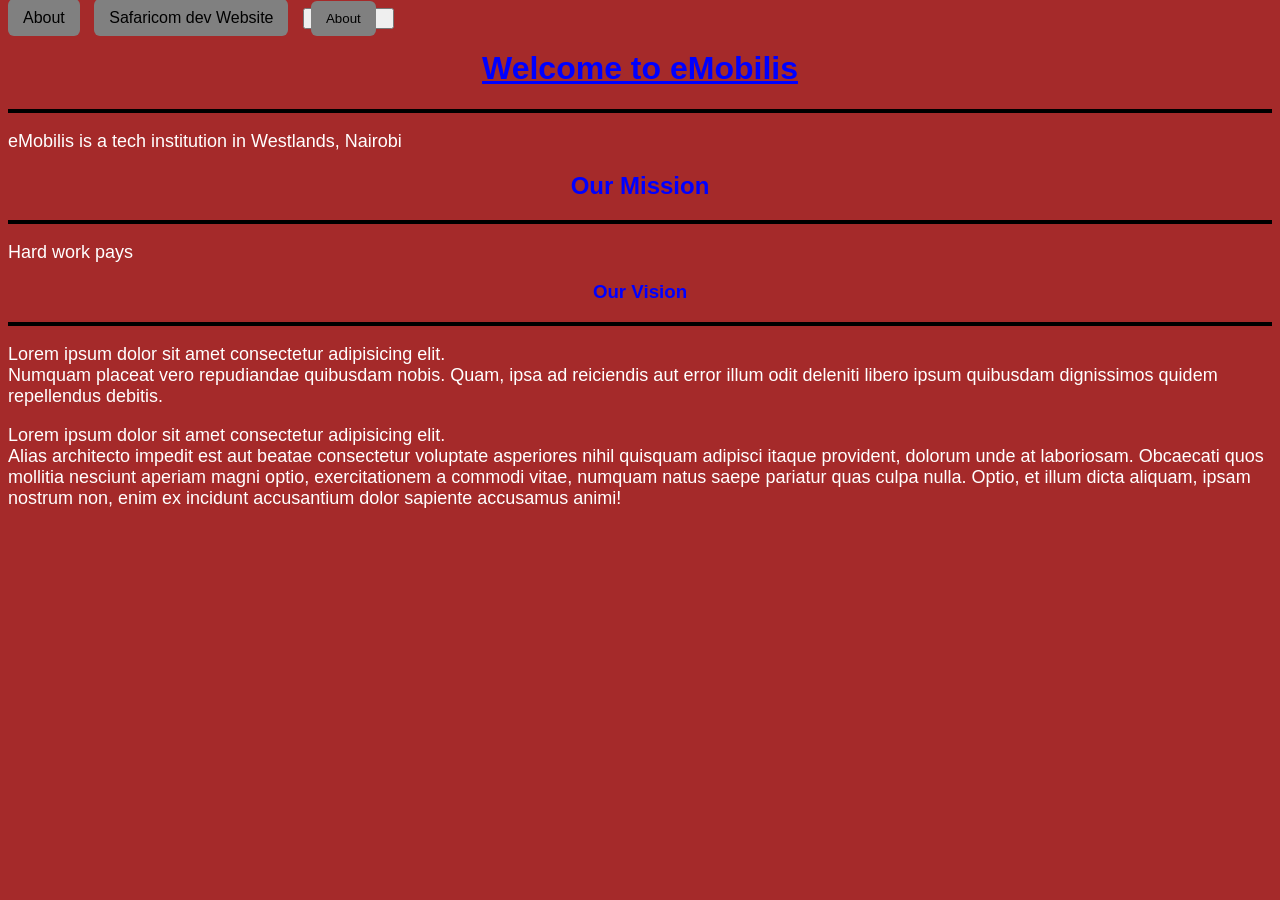
<file: index.html>
<!DOCTYPE html>
<html lang="en">
<head>
    <meta charset="UTF-8">
    <meta name="viewport" content="width=device-width, initial-scale=1.0">
    <title>Home</title>
    <link rel="stylesheet" href="assets/styles/main.css">
</head>
<body>
    <a href="about.html">About</a>
    <a href="https://developer.safaricom.co.ke/" target="_blank">Safaricom dev Website</a>
        <button><a href="about.html">About</a></button>

        
        

    <h1>Welcome to eMobilis</h1>
    <hr>
    <p>eMobilis is a tech institution in Westlands, Nairobi</p>
    <h2>Our Mission</h2>
    <hr>
    <p>Hard work pays</p>
    <h3>Our Vision</h3>
    <hr>
    <p>Lorem ipsum dolor sit amet consectetur adipisicing elit. <br>Numquam placeat vero repudiandae quibusdam nobis. Quam, ipsa ad reiciendis aut error illum odit deleniti libero ipsum quibusdam dignissimos quidem repellendus debitis.</p>
    <p>Lorem ipsum dolor sit amet consectetur adipisicing elit. <br>Alias architecto impedit est aut beatae consectetur voluptate asperiores nihil quisquam adipisci itaque provident, dolorum unde at laboriosam. Obcaecati quos mollitia nesciunt aperiam magni optio, exercitationem a commodi vitae, numquam natus saepe pariatur quas culpa nulla. Optio, et illum dicta aliquam, ipsam nostrum non, enim ex incidunt accusantium dolor sapiente accusamus animi!</p>
</body>
</html>
</file>
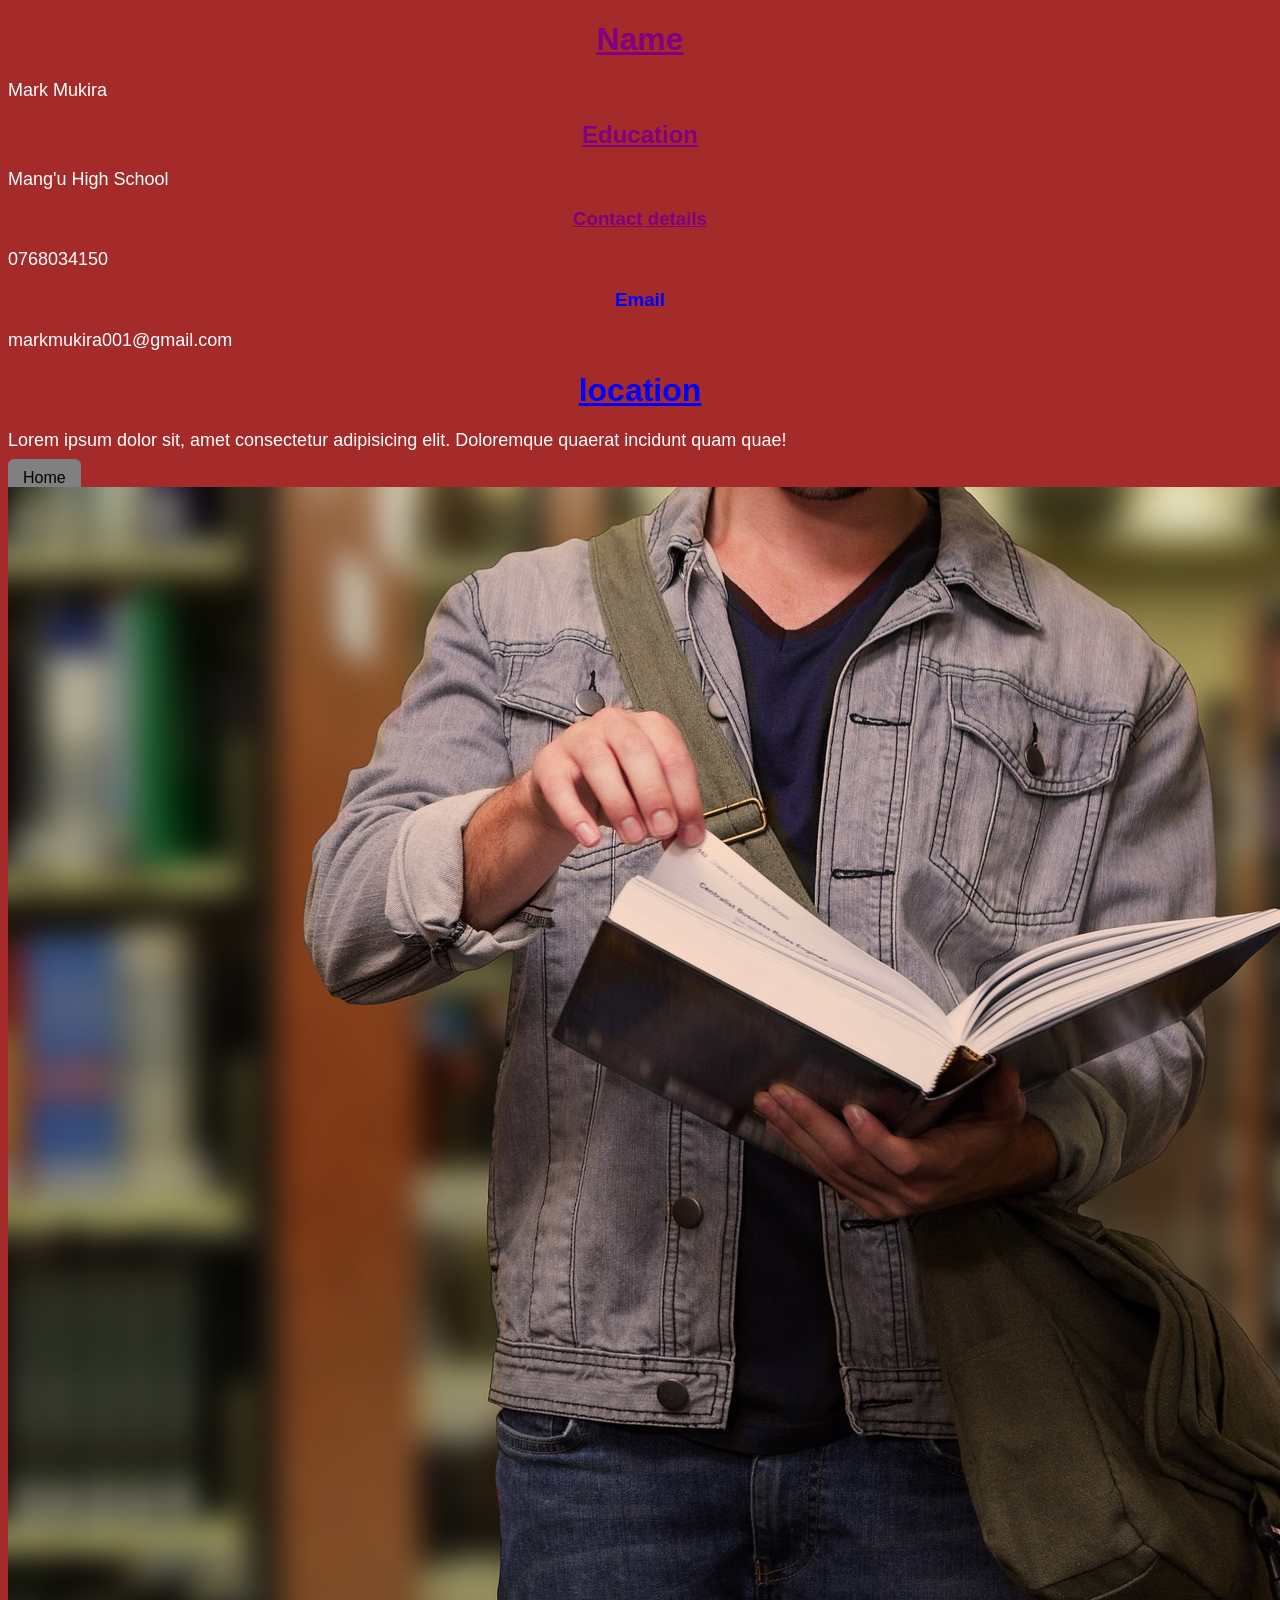
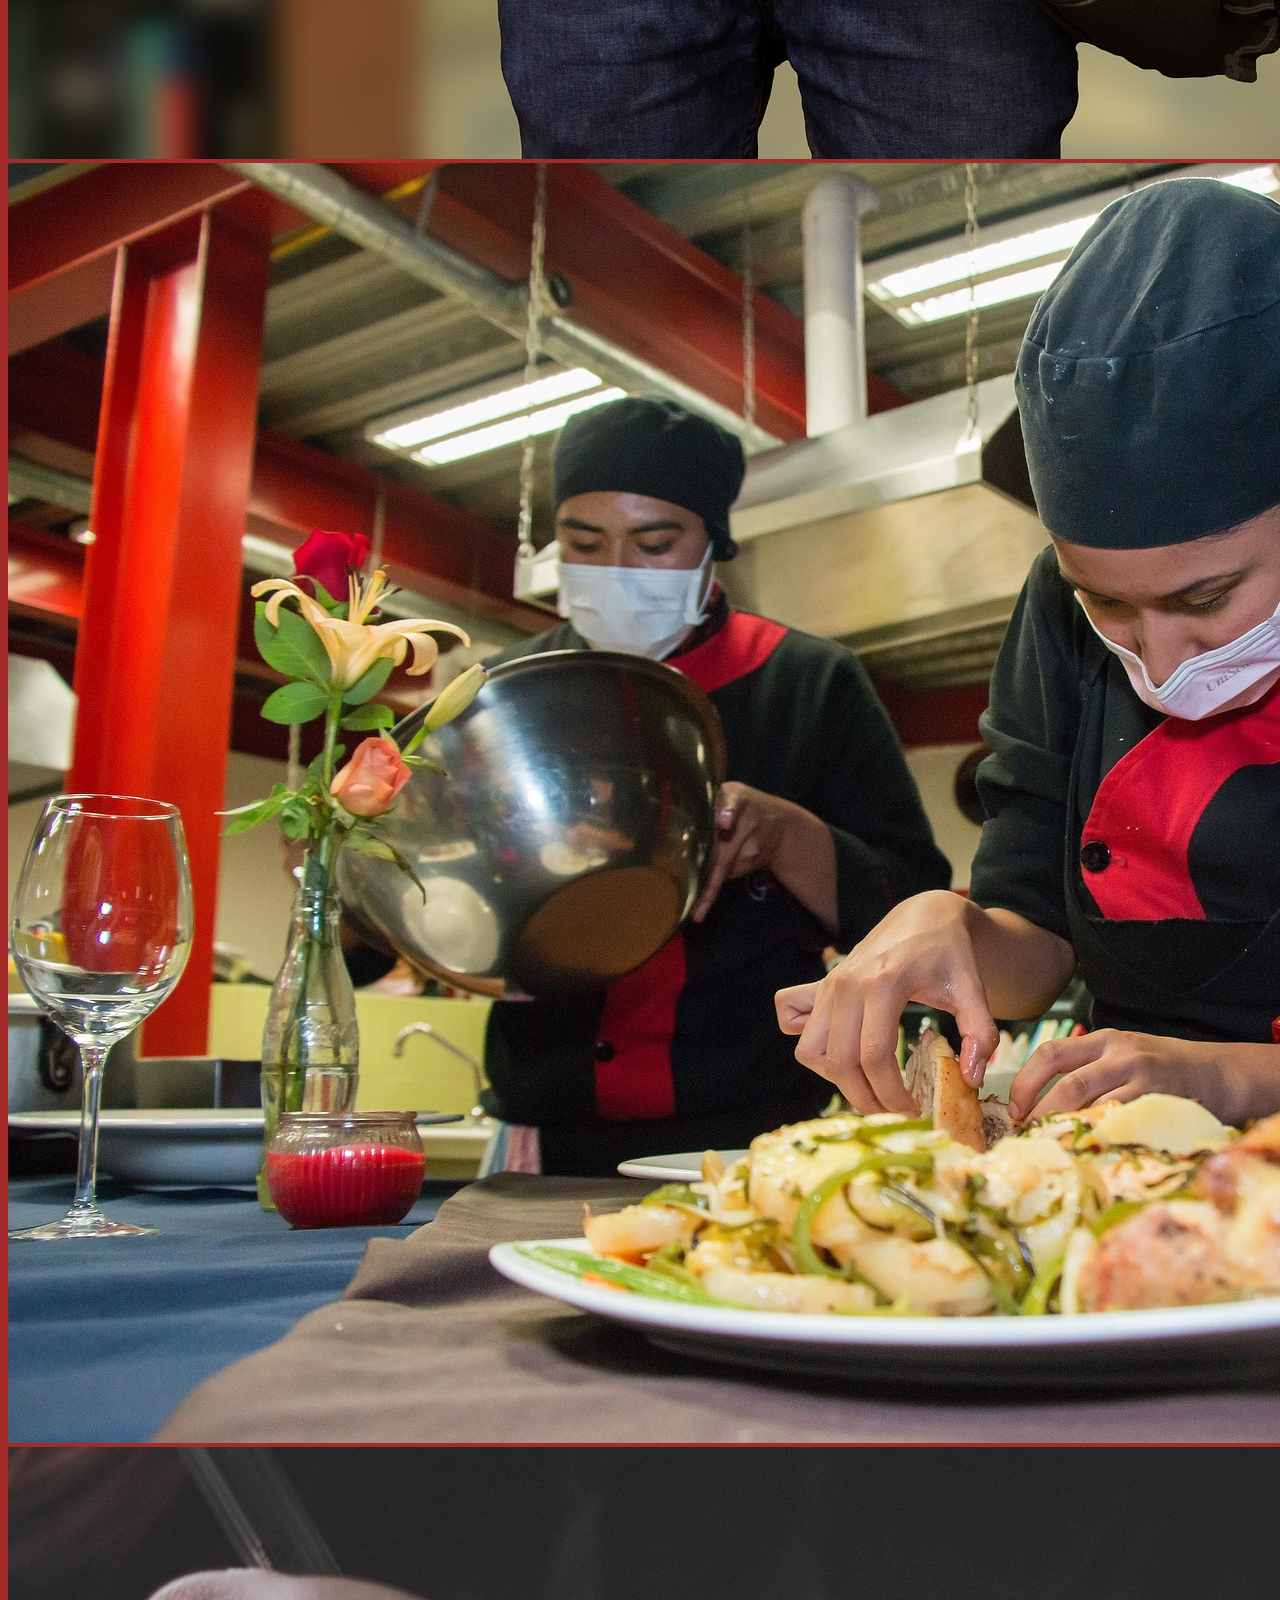
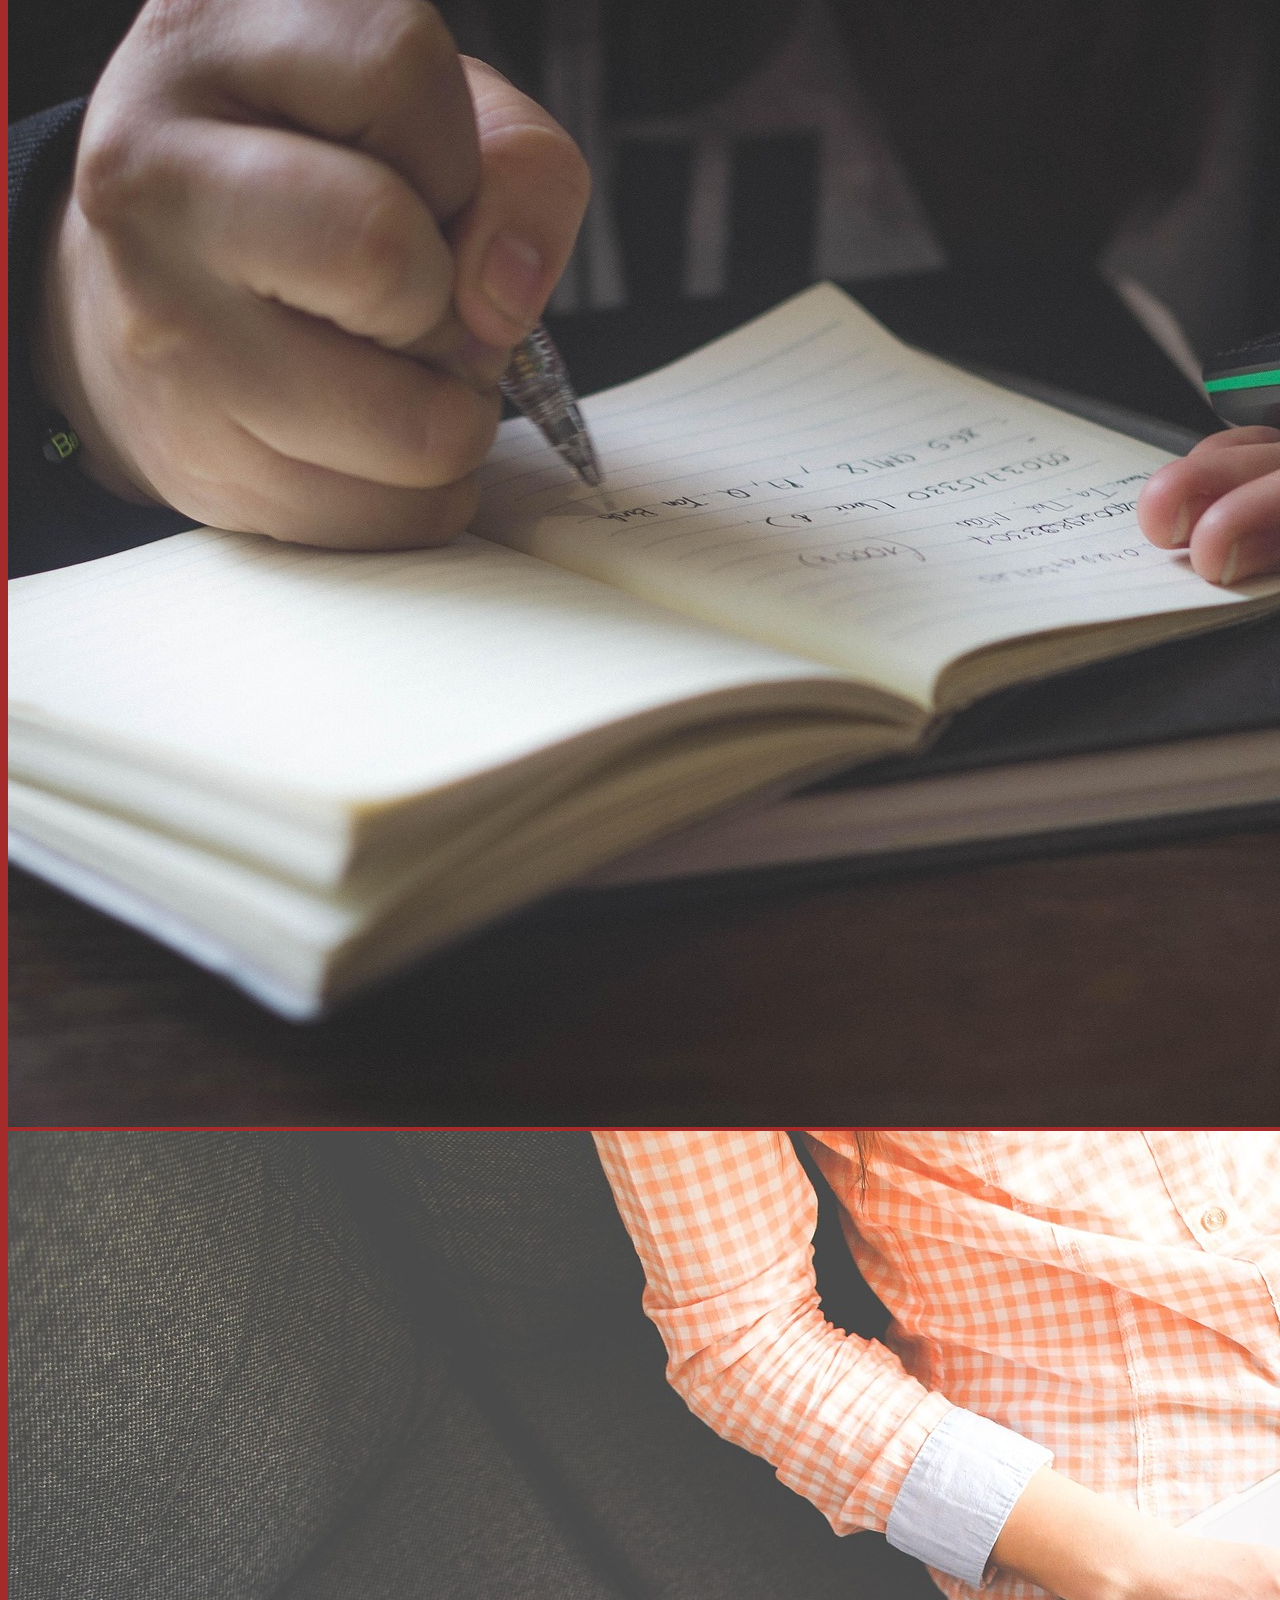
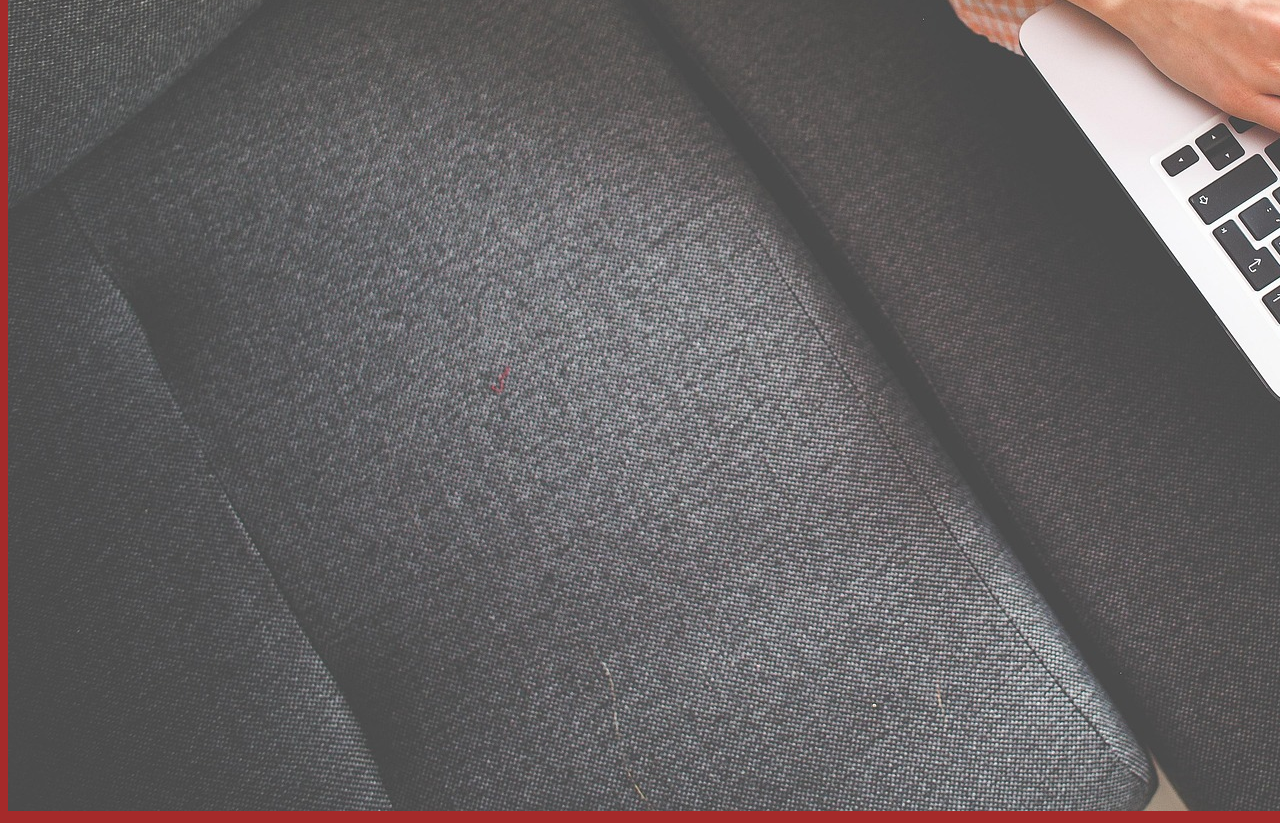
<file: about.html>
<!DOCTYPE html>
<html lang="en">
<head>
    <meta charset="UTF-8">
    <meta name="viewport" content="width=device-width, initial-scale=1.0">
    <title>Personal Profile</title>
    <link rel="stylesheet" href="assets/styles/main.css">
</head>
<body>
 <h1 class="heading">Name</h1>
 <p class="second para">Mark Mukira</p>
 <h2 class="second heading">Education</h2>
 <p>Mang'u High School</p>
 <h3 class="third heading">Contact details</h3>
 <p>0768034150</p>
 <h3>Email</h3>
 <p>markmukira001@gmail.com</p>
 <h1>location</h1>
 <p>Lorem ipsum dolor sit, amet consectetur adipisicing elit. Doloremque quaerat incidunt quam quae!</p>
 <a href="index.html">Home</a>
<img src="assets/images/geralt-students-5540227_1920.jpg" alt="">
<img src="assets/images/nmurillr-gastronomy-2360599_1920.jpg" alt="">
<img src="assets/images/pexels-notebook-2178656_1920.jpg" alt="">
<img src="assets/images/picjumbo_com-student-865073_1920.jpg" alt="">
</body>
</html>
</file>
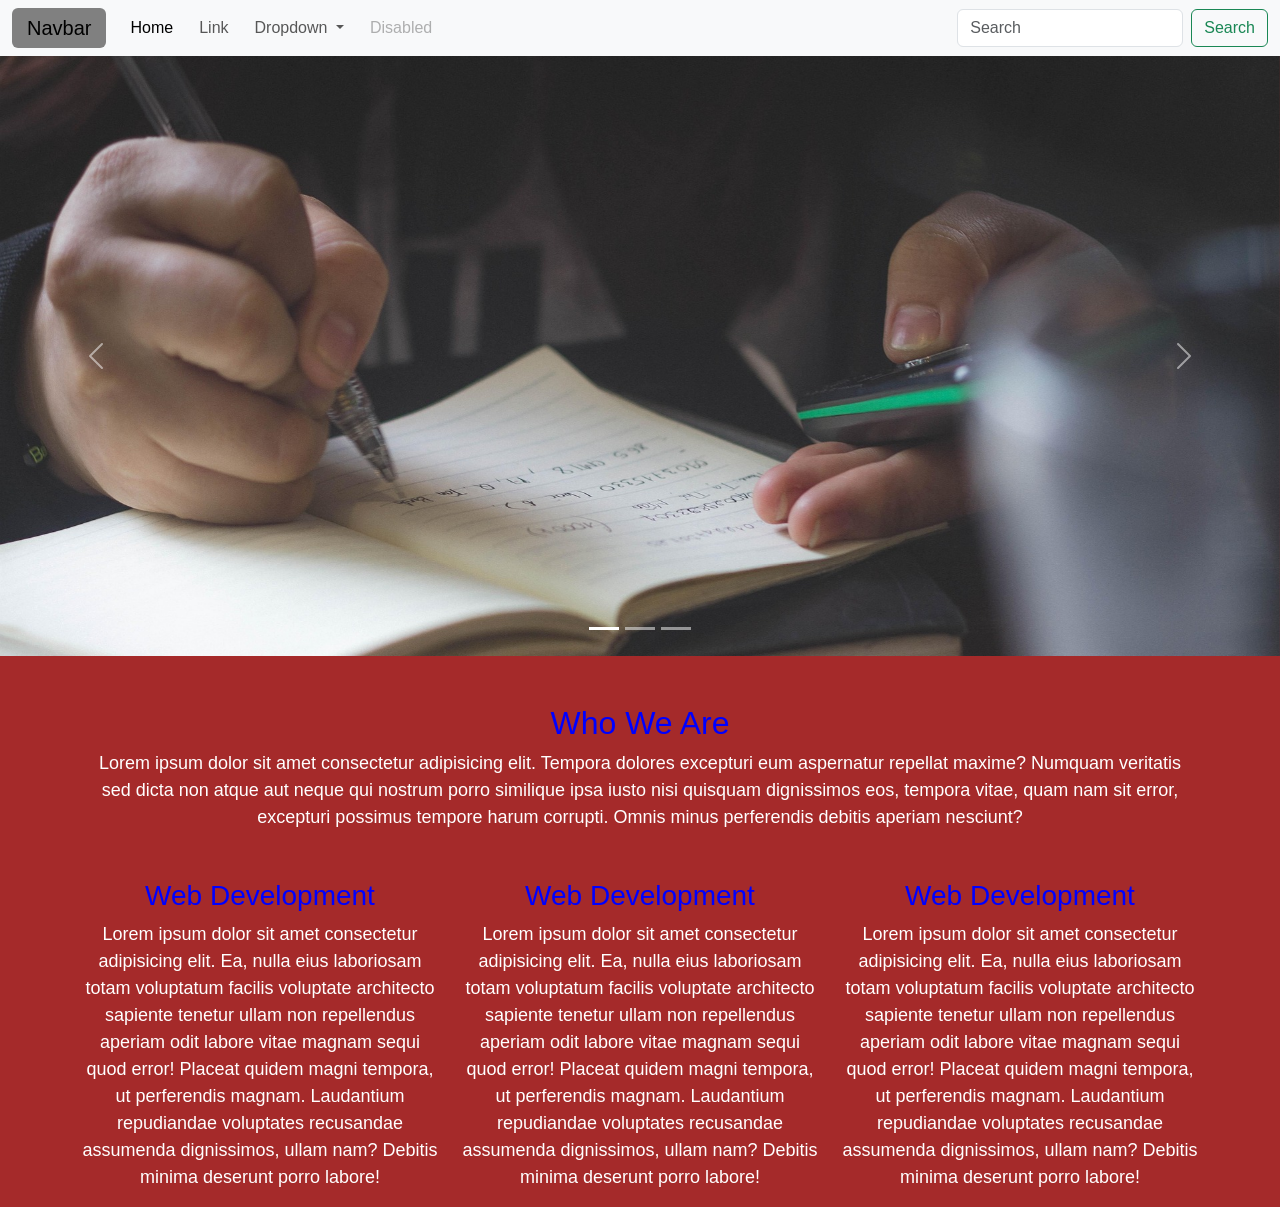
<file: bootstrap.html>
<!DOCTYPE html>
<html lang="en">
<head>
    <meta charset="UTF-8">
    <meta name="viewport" content="width=device-width, initial-scale=1.0">
    <title>Document</title>
    <link rel="stylesheet" href="assets/styles/bootstrap/css/bootstrap.css">
    <link rel="stylesheet" href="assets/styles/main.css">
    <style>
        .carousel-item{
            height: 600px;
            background-size: cover;
            background-position: center;
        }
    
    </style>
</head>
<body>
    <nav class="navbar navbar-expand-lg bg-body-tertiary">
  <div class="container-fluid">
    <a class="navbar-brand" href="#">Navbar</a>
    <button class="navbar-toggler" type="button" data-bs-toggle="collapse" data-bs-target="#navbarSupportedContent" aria-controls="navbarSupportedContent" aria-expanded="false" aria-label="Toggle navigation">
      <span class="navbar-toggler-icon"></span>
    </button>
    <div class="collapse navbar-collapse" id="navbarSupportedContent">
      <ul class="navbar-nav me-auto mb-2 mb-lg-0">
        <li class="nav-item">
          <a class="nav-link active" aria-current="page" href="#">Home</a>
        </li>
        <li class="nav-item">
          <a class="nav-link" href="#">Link</a>
        </li>
        <li class="nav-item dropdown">
          <a class="nav-link dropdown-toggle" href="#" role="button" data-bs-toggle="dropdown" aria-expanded="false">
            Dropdown
          </a>
          <ul class="dropdown-menu">
            <li><a class="dropdown-item" href="#">Action</a></li>
            <li><a class="dropdown-item" href="#">Another action</a></li>
            <li><hr class="dropdown-divider"></li>
            <li><a class="dropdown-item" href="#">Something else here</a></li>
          </ul>
        </li>
        <li class="nav-item">
          <a class="nav-link disabled" aria-disabled="true">Disabled</a>
        </li>
      </ul>
      <form class="d-flex" role="search">
        <input class="form-control me-2" type="search" placeholder="Search" aria-label="Search"/>
        <button class="btn btn-outline-success" type="submit">Search</button>
      </form>
    </div>
  </div>
</nav>
<div id="carouselExampleIndicators" class="carousel slide">
  <div class="carousel-indicators">
    <button type="button" data-bs-target="#carouselExampleIndicators" data-bs-slide-to="0" class="active" aria-current="true" aria-label="Slide 1"></button>
    <button type="button" data-bs-target="#carouselExampleIndicators" data-bs-slide-to="1" aria-label="Slide 2"></button>
    <button type="button" data-bs-target="#carouselExampleIndicators" data-bs-slide-to="2" aria-label="Slide 3"></button>
  </div>
  <div class="carousel-inner">
    <div class="carousel-item active">
      <img src="assets/images/pexels-notebook-2178656_1920.jpg" class="d-block w-100" alt="...">
    </div>
    <div class="carousel-item">
      <img src="assets/images/nmurillr-gastronomy-2360599_1920.jpg" class="d-block w-100" alt="...">
    </div>
    <div class="carousel-item">
      <img src="assets/images/geralt-students-5540227_1920.jpg" class="d-block w-100" alt="...">
    </div>
    <div class="carousel-item">
    <img src="assets/images/mzaya_blan-boy-9087310_1920.png" class="d-block w-100" alt="...">
        </div>
        <div class="carousel-item">
    <img src="assets/images/nmurillr-gastronomy-2360599_1920.jpg" class="d-block w-100" alt="...">
        </div>
        <div class="carousel-item">
    <img src="assets/images/startupstockphotos-student-849826_1920.jpg" class="d-block w-100" alt="...">    
        </div>
  </div>
  <button class="carousel-control-prev" type="button" data-bs-target="#carouselExampleIndicators" data-bs-slide="prev">
    <span class="carousel-control-prev-icon" aria-hidden="true"></span>
    <span class="visually-hidden">Previous</span>
  </button>
  <button class="carousel-control-next" type="button" data-bs-target="#carouselExampleIndicators" data-bs-slide="next">
    <span class="carousel-control-next-icon" aria-hidden="true"></span>
    <span class="visually-hidden">Next</span>
  </button>
</div> 
<section class="container my-5">
<h2 class="text-center">Who We Are</h2>
<p class="text-center">Lorem ipsum dolor sit amet consectetur adipisicing elit. Tempora dolores excepturi eum aspernatur repellat maxime? Numquam veritatis sed dicta non atque aut neque qui nostrum porro similique ipsa iusto nisi quisquam dignissimos eos, tempora vitae, quam nam sit error, excepturi possimus tempore harum corrupti. Omnis minus perferendis debitis aperiam nesciunt?</p>
</section>
<section>
<div class="container">
    <div class="row">
<div class="col-md-4 col-4 col-sm-4">
    <h3 class="text-center">Web Development</h3>
    <p class="text-center">Lorem ipsum dolor sit amet consectetur adipisicing elit. Ea, nulla eius laboriosam totam voluptatum facilis voluptate architecto sapiente tenetur ullam non repellendus aperiam odit labore vitae magnam sequi quod error! Placeat quidem magni tempora, ut perferendis magnam. Laudantium repudiandae voluptates recusandae assumenda dignissimos, ullam nam? Debitis minima deserunt porro labore!</p>
</div>
<div class="col-md-4 col-4 col-sm-4">
    <h3 class="text-center">Web Development</h3>
    <p class="text-center">Lorem ipsum dolor sit amet consectetur adipisicing elit. Ea, nulla eius laboriosam totam voluptatum facilis voluptate architecto sapiente tenetur ullam non repellendus aperiam odit labore vitae magnam sequi quod error! Placeat quidem magni tempora, ut perferendis magnam. Laudantium repudiandae voluptates recusandae assumenda dignissimos, ullam nam? Debitis minima deserunt porro labore!</p>
</div>
<div class="col-md-4 col-4 col-sm-4">
    <h3 class="text-center">Web Development</h3>
    <p class="text-center">Lorem ipsum dolor sit amet consectetur adipisicing elit. Ea, nulla eius laboriosam totam voluptatum facilis voluptate architecto sapiente tenetur ullam non repellendus aperiam odit labore vitae magnam sequi quod error! Placeat quidem magni tempora, ut perferendis magnam. Laudantium repudiandae voluptates recusandae assumenda dignissimos, ullam nam? Debitis minima deserunt porro labore!</p>
</div>
    </div>
</div>
</section>
<script src="assets/styles/bootstrap/js/bootstrap.bundle.js"></script> 
</body>
</html>
</file>
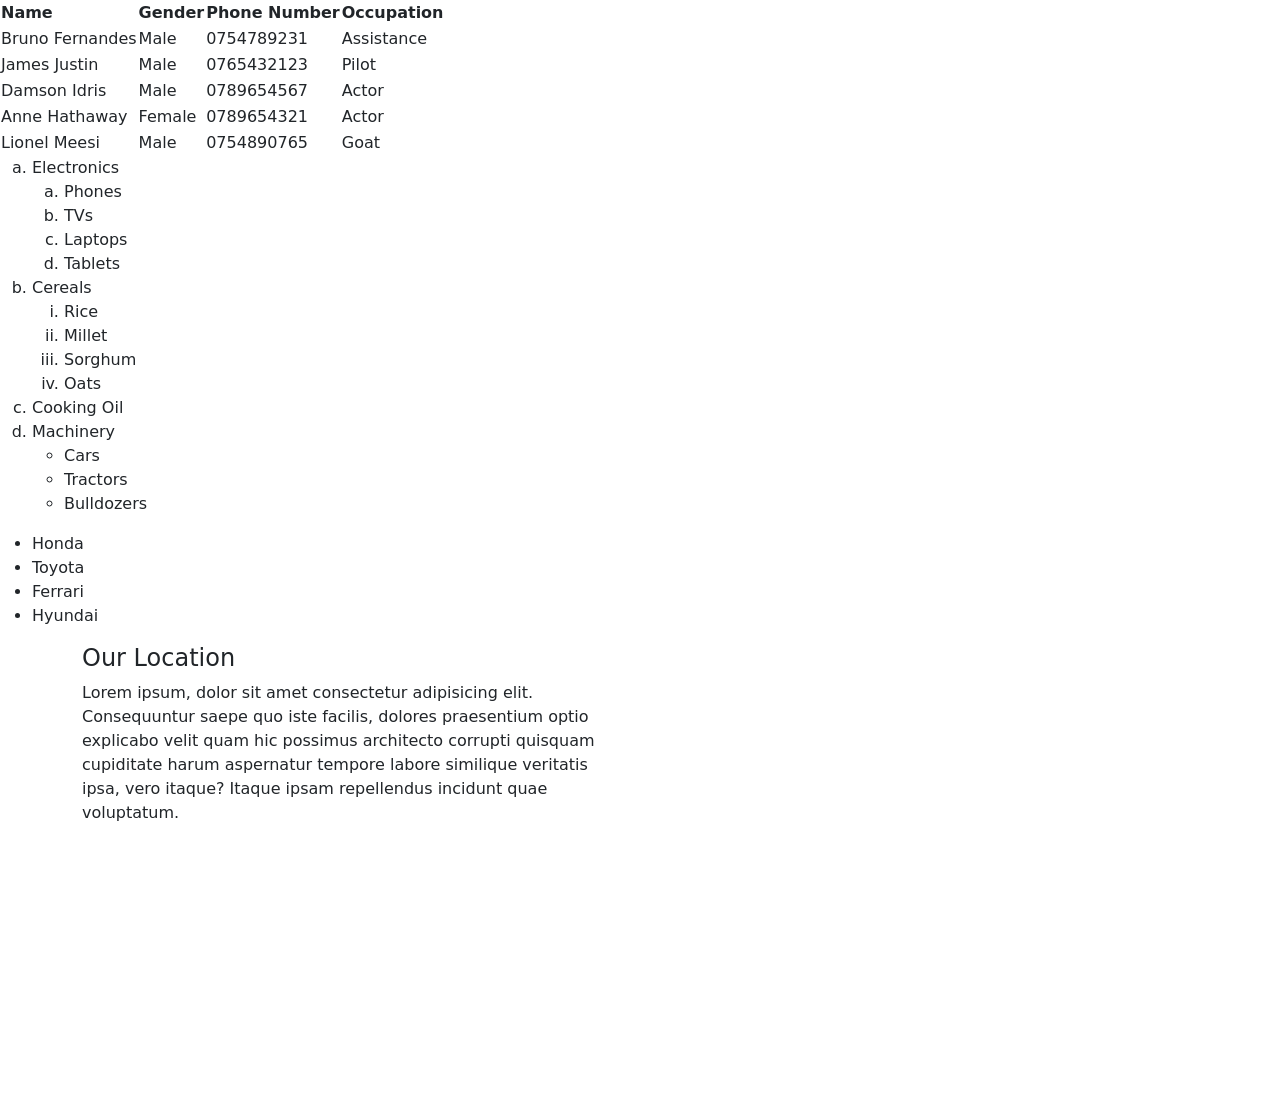
<file: contact.html>
<!DOCTYPE html>
<html lang="en">
<head>
    <meta charset="UTF-8">
    <meta name="viewport" content="width=device-width, initial-scale=1.0">
    <title>Contact</title>
    <link rel="stylesheet" href="assets/styles/bootstrap/css/bootstrap.css">
</head>
<body>
  <table>
    <thead>
        <tr>
            <th>Name</th>
            <th>Gender</th>
            <th>Phone Number</th>
            <th>Occupation</th>
        </tr>
    </thead>
    <tbody>
        <tr>
            <td>Bruno Fernandes</td>
            <td>Male</td>
            <td>0754789231</td>
            <td>Assistance</td>
        </tr>
        <tr>
            <td>James Justin</td>
            <td>Male</td>
            <td>0765432123</td>
            <td>Pilot</td>
        </tr>
        <tr>
            <td>Damson Idris</td>
            <td>Male</td>
            <td>0789654567</td>
            <td>Actor</td>
            <tr>
                <td>Anne Hathaway</td>
                <td>Female</td>
                <td>0789654321</td>
                <td>Actor</td>
            </tr>
            <tr>
                <td>Lionel Meesi</td>
                <td>Male</td>
                <td>0754890765</td>
                <td>Goat</td>
            </tr>
        </tr> 
    
        
    </tbody>
  </table>  
  <ol type="a">
    <li>Electronics</li>
    <ol type="a">
        <li>Phones</li>
        <li>TVs</li>
        <li>Laptops</li>
        <li>Tablets</li>
    </ol>
    <li>Cereals</li>
    <ol type="i">
        <li>Rice</li>
        <li>Millet</li>
        <li>Sorghum</li>
        <li>Oats</li>
    </ol>
    <li>Cooking Oil</li>
    <li>Machinery</li>
    <ul>
        <li>Cars</li>
        <li>Tractors</li>
        <li>Bulldozers</li>
    </ul>
  </ol>
  <ul>
    <li>Honda</li>
    <li>Toyota</li>
    <li>Ferrari</li>
    <li>Hyundai</li>
  </ul>
<section>
    <div class="container">
<div class="row">
    <div class="col-6">
    <h4>Our Location</h4>
    <p>Lorem ipsum, dolor sit amet consectetur adipisicing elit. Consequuntur saepe quo iste facilis, dolores praesentium optio explicabo velit quam hic possimus architecto corrupti quisquam cupiditate harum aspernatur tempore labore similique veritatis ipsa, vero itaque? Itaque ipsam repellendus incidunt quae voluptatum.</p>
    </div>
<div class="col-6">
    <iframe src="https://www.google.com/maps/embed?pb=!1m18!1m12!1m3!1d3988.846296278494!2d36.798140675730366!3d-1.2647607987231966!2m3!1f0!2f0!3f0!3m2!1i1024!2i768!4f13.1!3m3!1m2!1s0x182f1741d28f6777%3A0xc89ebb559b0da912!2seMobilis%20Technology%20Training%20Institute!5e0!3m2!1ssw!2ske!4v1780646036604!5m2!1ssw!2ske" width="600" height="450" style="border:0;" allowfullscreen="" loading="lazy" referrerpolicy="no-referrer-when-downgrade"></iframe>
    </div>
</div>
</div>
</section>
</body>
</html>
</file>
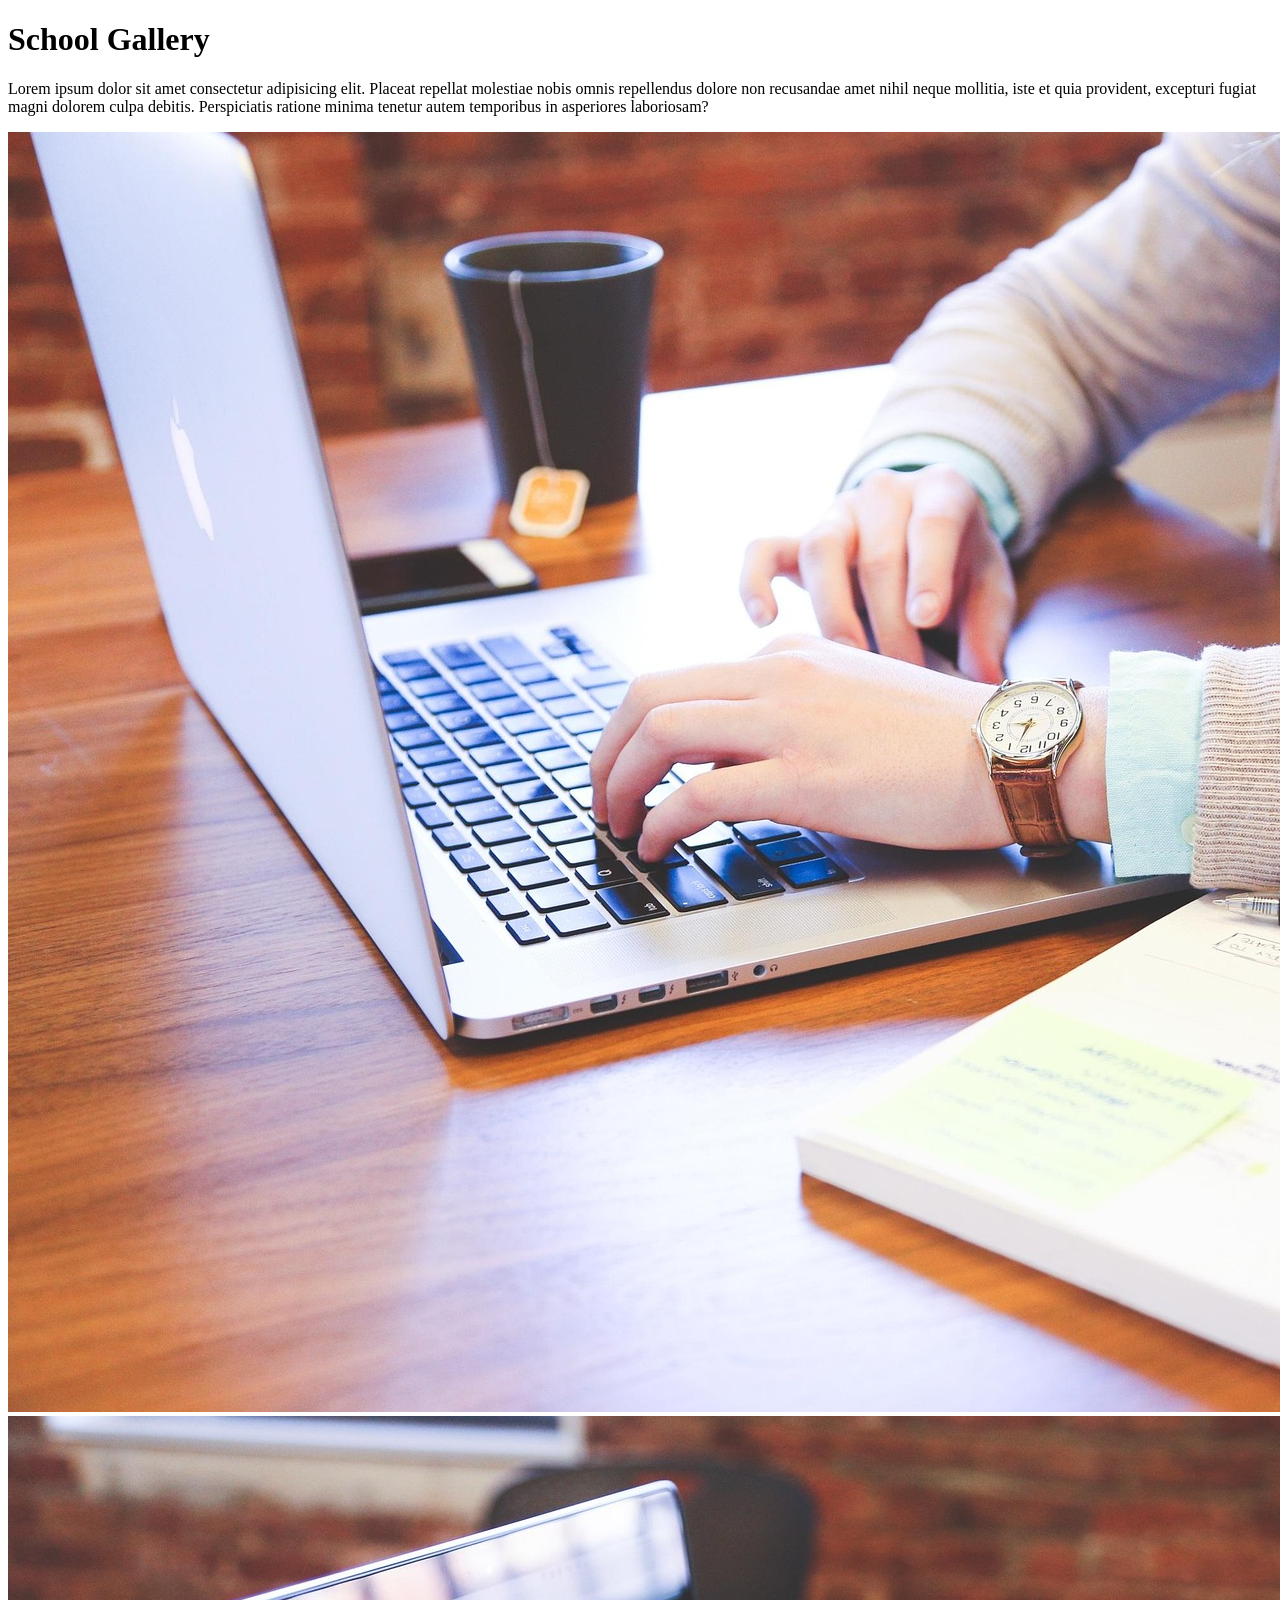
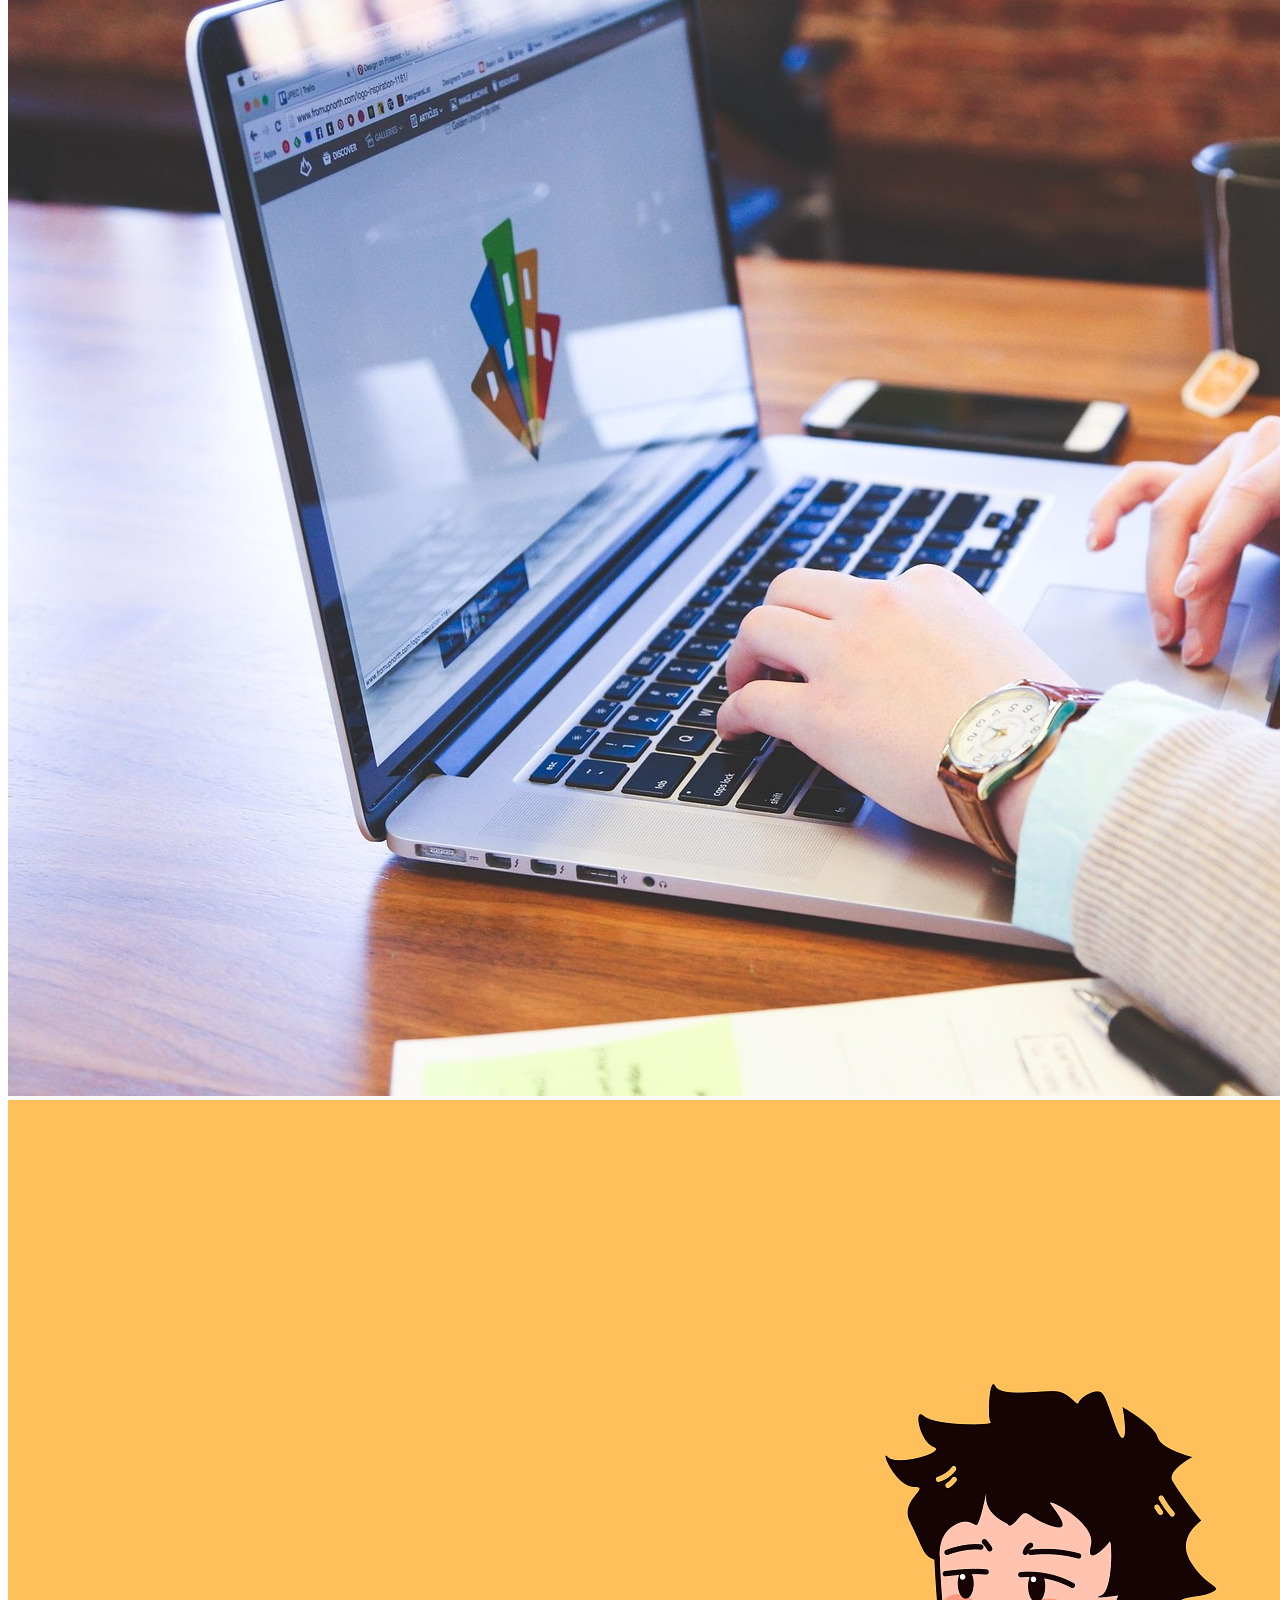
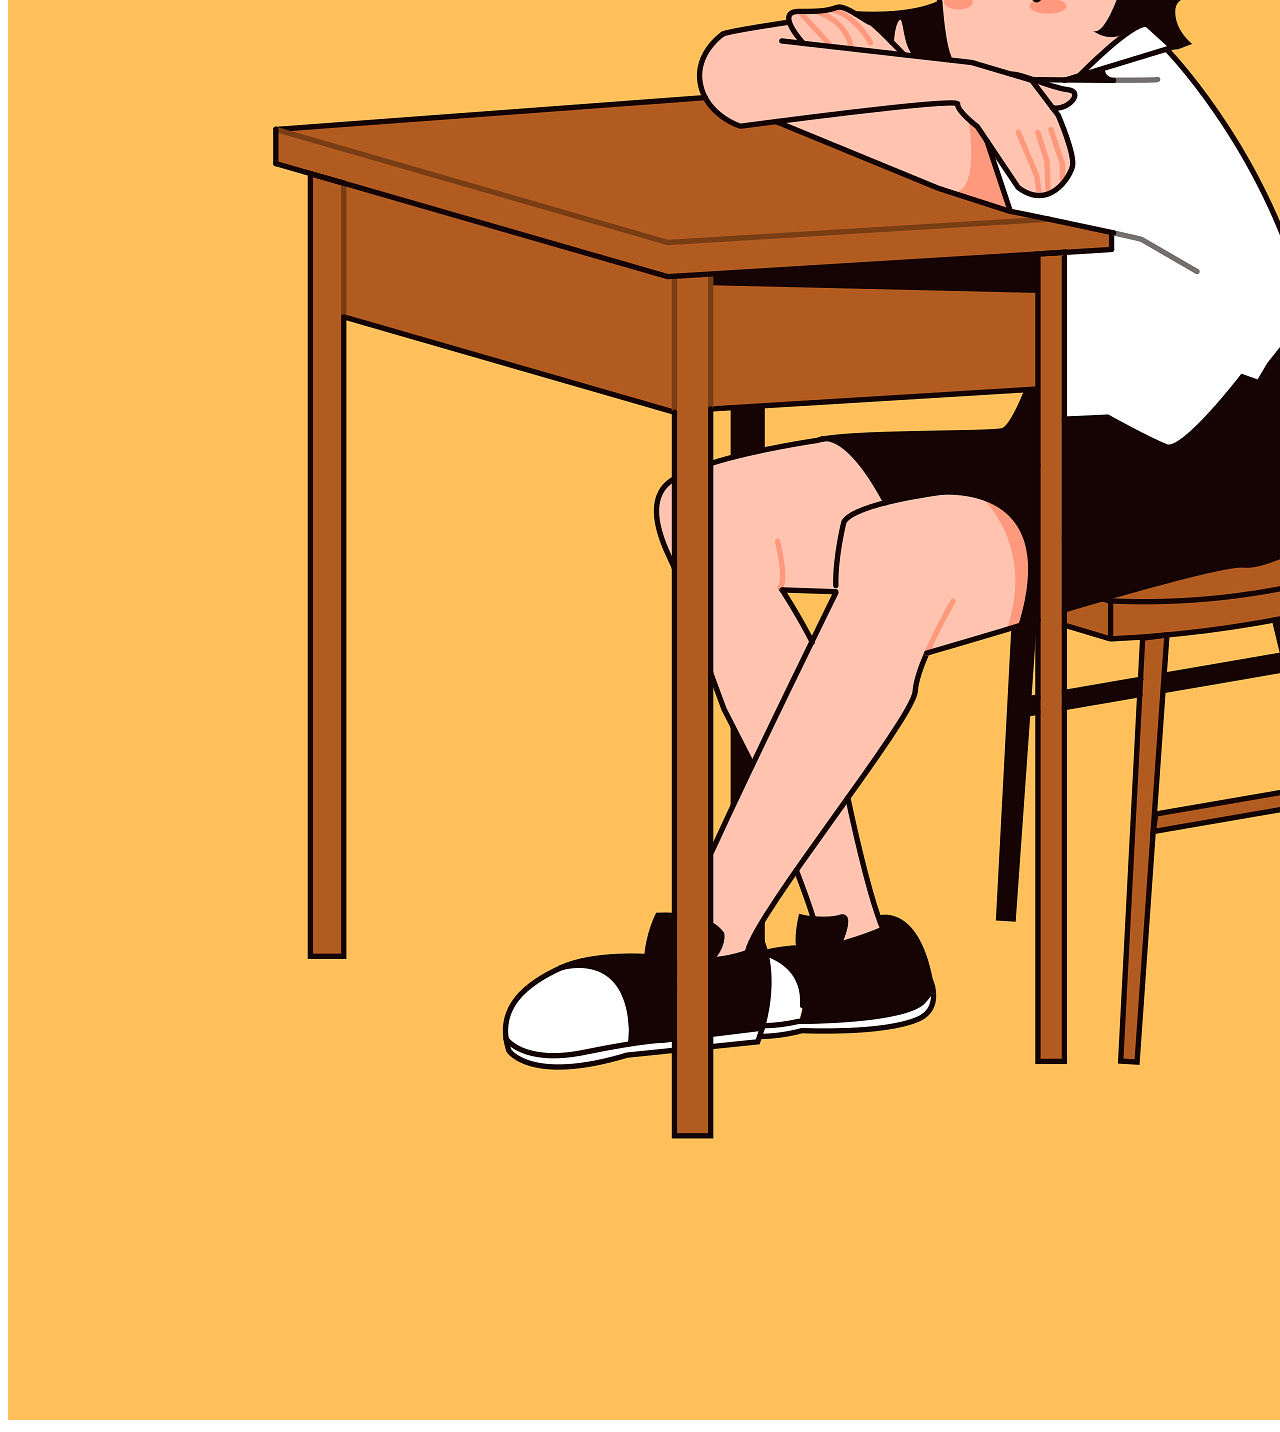
<file: gallery.html>
<!DOCTYPE html>
<html lang="en">
<head>
    <meta charset="UTF-8">
    <meta name="viewport" content="width=device-width, initial-scale=1.0">
    <title>Gallery</title>
</head>
<body>
 <h1>School Gallery</h1>
 <p>Lorem ipsum dolor sit amet consectetur adipisicing elit. Placeat repellat molestiae nobis omnis repellendus dolore non recusandae amet nihil neque mollitia, iste et quia provident, excepturi fugiat magni dolorem culpa debitis. Perspiciatis ratione minima tenetur autem temporibus in asperiores laboriosam?</p>
 <img src="assets/images/startupstockphotos-student-849825_1920.jpg" alt="">
 <img src="assets/images/startupstockphotos-student-849826_1920.jpg" alt="">
 <img src="assets/images/mzaya_blan-boy-9087310_1920.png" alt=""> 
 
</body>
</html>
</file>
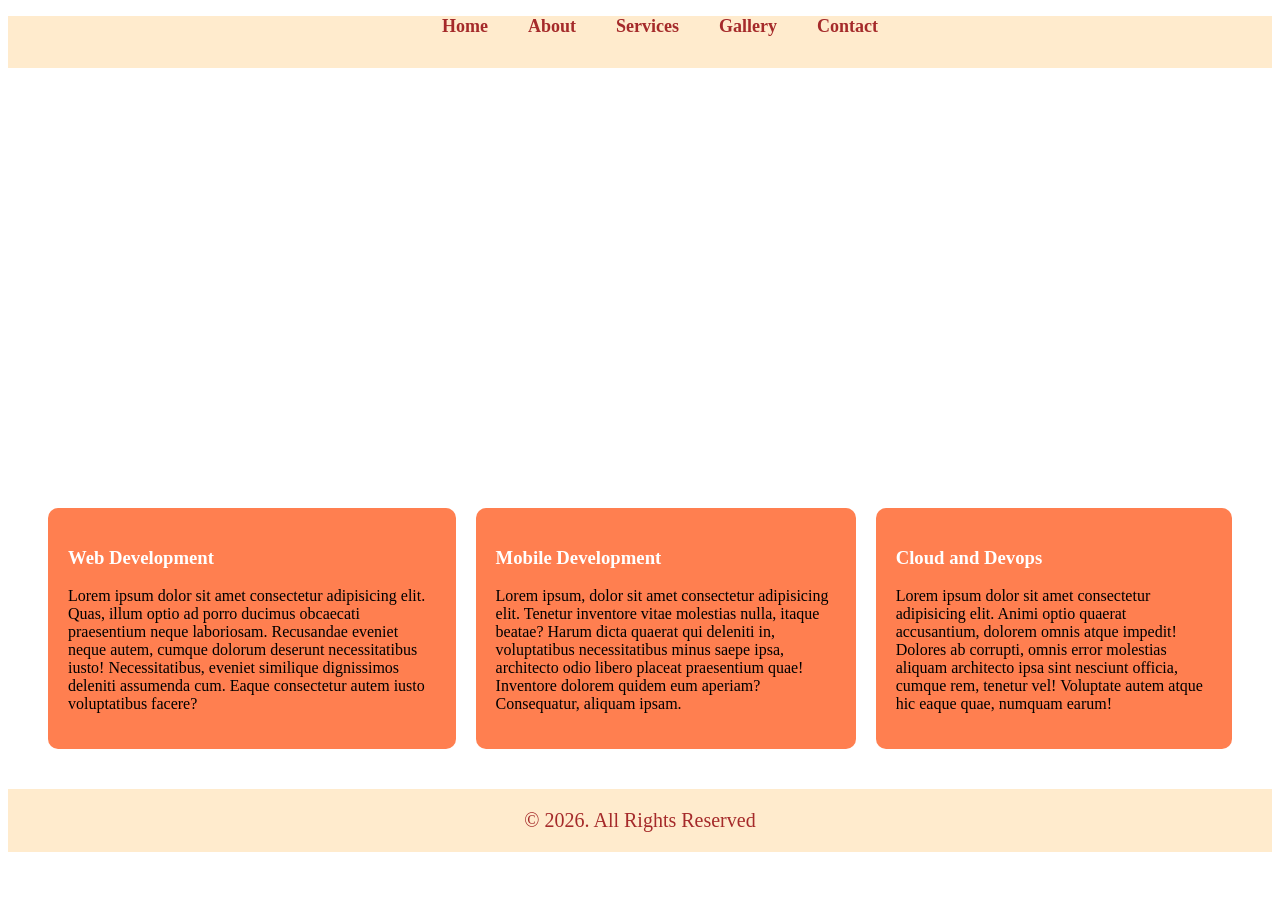
<file: landing.html>
<!DOCTYPE html>
<html lang="en">
<head>
    <meta charset="UTF-8">
    <meta name="viewport" content="width=device-width, initial-scale=1.0">
    <title>Home</title>
    <style>
        nav{
            background-color: blanchedalmond;
            padding-bottom: 15px;
        }
        nav ul{
list-style: none;
display: flex;
justify-content: center;
        }
        nav ul li{
margin: 0 20px;
        }
        nav ul li a{
            text-decoration: none;
            color: brown;
            font-size: 18px;
            font-weight: bold;
        }
        nav ul li a:hover{
            background-color: white;
            font-family: 'Segoe UI', Tahoma, Geneva, Verdana, sans-serif;
        }
        .hero{
            display: flex;
            justify-content: center;
            align-items: center;
            text-align: center;
            background-position: center;
            background-size: cover;
            height: 400px;
            background-image: url('https://plus.unsplash.com/premium_photo-1676998931123-75789162f170?q=80&w=1170&auto=format&fit=crop&ixlib=rb-4.1.0&ixid=M3wxMjA3fDB8MHxwaG90by1wYWdlfHx8fGVufDB8fHx8fA%3D%3D')

        }
.content{
    display: flex;
    gap: 20px;
    padding: 40px;
}
.column{
    background-color: coral;
    padding: 20px;
    border-radius: 10px;
}
footer{
    background-color: blanchedalmond;
    color: brown;
    display: flex;
    justify-content: center;
    font-size: 20px;
}
h3{
    color: white;
}
    </style>
</head>
<body>
    <nav>
        <ul>
            <li><a href="">Home</a></li>
            <li><a href="">About</a></li>
            <li><a href="">Services</a></li>
            <li><a href="">Gallery</a></li>
            <li><a href="">Contact</a></li>
        </ul>
    </nav>
    <section class="hero">
        <h1 style="color: white;font-size: 48px;font-weight: bold;">Welcome to My Website</h1>
    </section>
    <section class="content">
        <div class="column">
        <h3>Web Development</h3>
        <p>Lorem ipsum dolor sit amet consectetur adipisicing elit. Quas, illum optio ad porro ducimus obcaecati praesentium neque laboriosam. Recusandae eveniet neque autem, cumque dolorum deserunt necessitatibus iusto! Necessitatibus, eveniet similique dignissimos deleniti assumenda cum. Eaque consectetur autem iusto voluptatibus facere?</p>
        </div>
        <div class="column">
<h3>Mobile Development</h3>
<p>Lorem ipsum, dolor sit amet consectetur adipisicing elit. Tenetur inventore vitae molestias nulla, itaque beatae? Harum dicta quaerat qui deleniti in, voluptatibus necessitatibus minus saepe ipsa, architecto odio libero placeat praesentium quae! Inventore dolorem quidem eum aperiam? Consequatur, aliquam ipsam.</p>
        </div>
        <div class="column">
<h3>Cloud and Devops</h3>
<p>Lorem ipsum dolor sit amet consectetur adipisicing elit. Animi optio quaerat accusantium, dolorem omnis atque impedit! Dolores ab corrupti, omnis error molestias aliquam architecto ipsa sint nesciunt officia, cumque rem, tenetur vel! Voluptate autem atque hic eaque quae, numquam earum!</p>
        </div>
    </section>
    <footer>
        <p>&copy; 2026. All Rights Reserved</p>
    </footer>
</body>
</file>
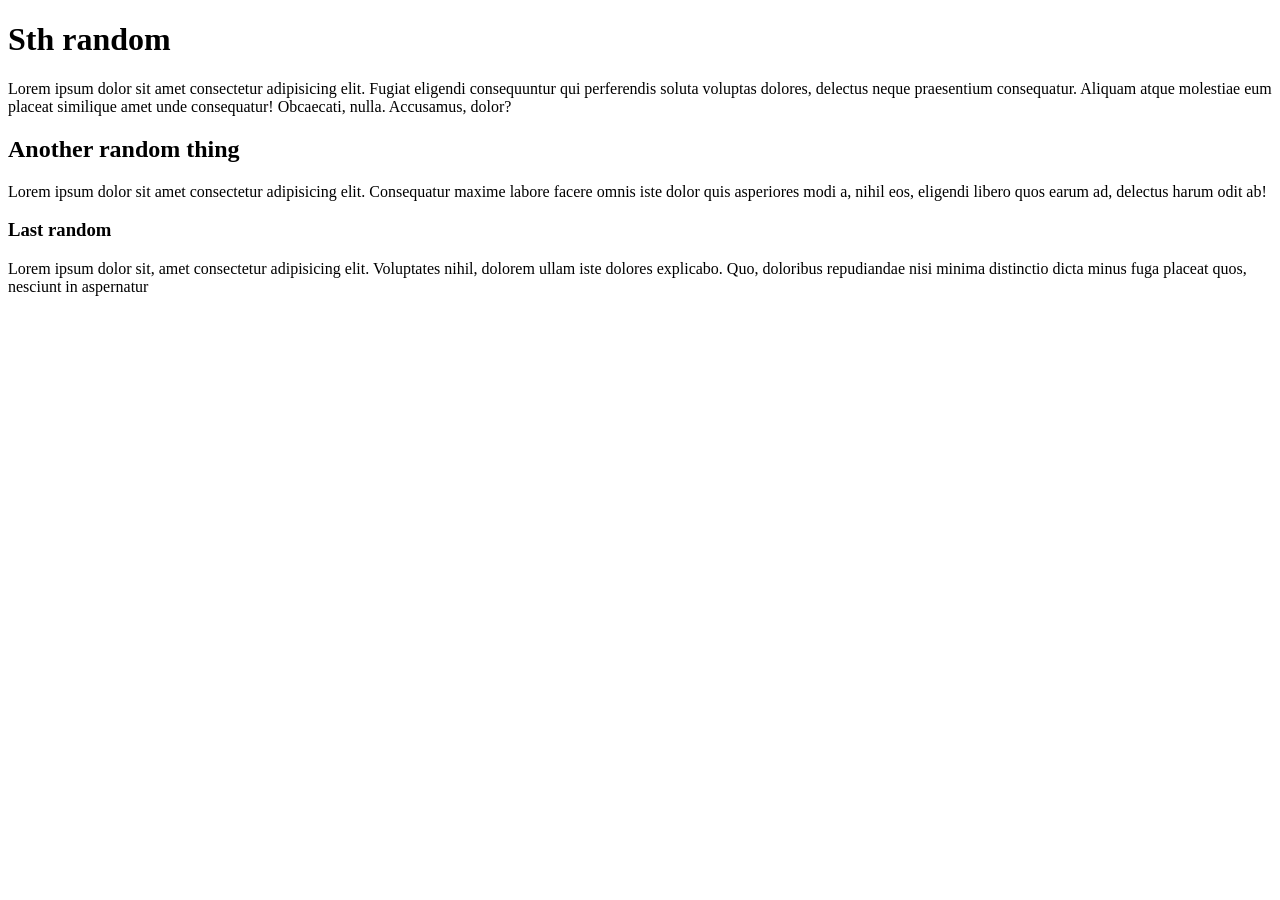
<file: newfile.html>
<!DOCTYPE html>
<html lang="en">
<head>
    <meta charset="UTF-8">
    <meta name="viewport" content="width=device-width, initial-scale=1.0">
    <title>Document</title>
</head>
<body>
    <h1>Sth random</h1>
    <p>Lorem ipsum dolor sit amet consectetur adipisicing elit. Fugiat eligendi consequuntur qui perferendis soluta voluptas dolores, delectus neque praesentium consequatur. Aliquam atque molestiae eum placeat similique amet unde consequatur! Obcaecati, nulla. Accusamus, dolor?</p>
    <h2>Another random thing</h2>
    <p>Lorem ipsum dolor sit amet consectetur adipisicing elit. Consequatur maxime labore facere omnis iste dolor quis asperiores modi a, nihil eos, eligendi libero quos earum ad, delectus harum odit ab!</p>
    <h3>Last random</h3>
    <p>Lorem ipsum dolor sit, amet consectetur adipisicing elit. Voluptates nihil, dolorem ullam iste dolores explicabo. Quo, doloribus repudiandae nisi minima distinctio dicta minus fuga placeat quos, nesciunt in aspernatur <sit class="22"></sit></p>
</body>
</html>
</file>
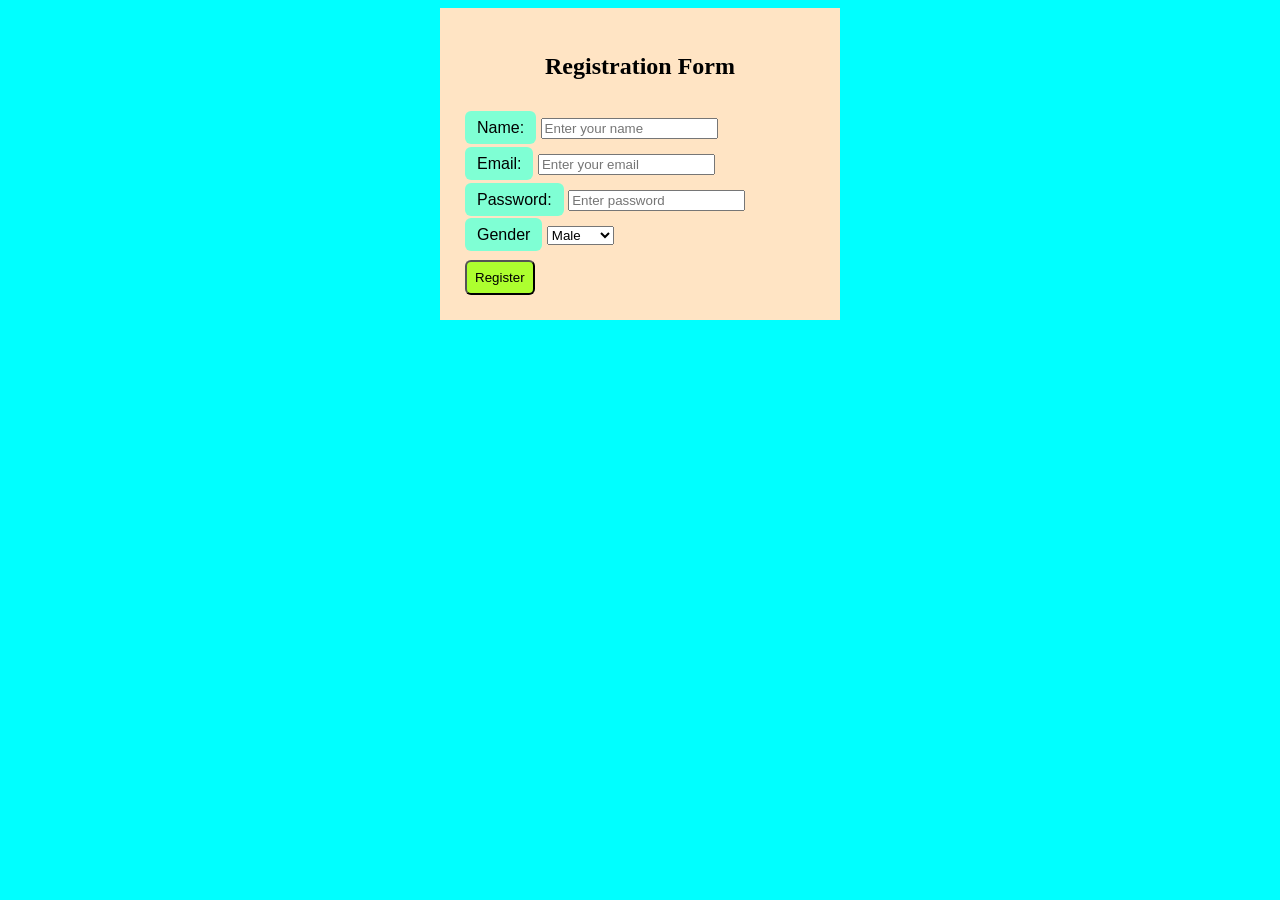
<file: signup.html>
<!DOCTYPE html>
<html lang="en">
<head>
    <meta charset="UTF-8">
    <meta name="viewport" content="width=device-width, initial-scale=1.0">
    <title>Sign Up</title>
    <style>
        body{
            background-color: aqua;
            display: flex;
            justify-content: center;
            align-items: center;
        }
        .form-container{
            width: 350px;
            background-color:bisque;
            padding: 25px;
        }
        .form-group{
            margin-bottom: 15px;

        }
        .formss{
            font-family: 'Franklin Gothic Medium', 'Arial Narrow', Arial, sans-serif;
        }
    
    </style>
</head>
<body>

    <div class="form-container">
    <h2 style="text-align: center; margin-bottom: 20px;">Registration Form</h2><br>    
    <form action="">
        <div class="form-group">
        <div class="formss">
        <label style="background-color: aquamarine; border-radius: 6px; padding: 8px 12px;">Name:</label>
        <input type="text" placeholder="Enter your name" required>
        </div>
        </div>
        <div class="form-group">
            <div class="formss">
        <label style="background-color: aquamarine; border-radius: 6px; padding: 8px 12px;" for="">Email:</label>
        <input type="text" placeholder="Enter your email" required>
        </div>
        </div>
        <div class="form-group">
            <div class="formss">
        <label style="background-color: aquamarine; border-radius: 6px; padding: 8px 12px;"for="">Password:</label>
        <input type="password" placeholder="Enter password" required>
        </div>
        </div>
        <div class="form-group">
            <div class="formss">
        <label style="background-color: aquamarine; border-radius: 6px; padding: 8px 12px;"for="">Gender</label>
        <select name="gender" id="gender">
<option value="">Male</option>
<option value="">Female</option>
        </select>
        </div>
        </div>
        <button style="color:black; background-color: greenyellow; border-radius: 6px; padding: 8px;">Register</button>
        </form>
        </div>
</body>
</html>
</file>
<file: assets/styles/main.css>
body{
    font-family: Arial, Helvetica, sans-serif;
    background-color: brown;
}
h1{
    color: blue;
    text-align: center;
    text-decoration: underline;
}
h2{
    color:blue;
    text-align: center;
}
h3{
    color:blue;
    text-align: center;
}
p{
    color: white;
    font-size: 18px;
}
a{
    text-decoration: none;
    color: black;
    background-color: grey;
    margin-right: 10px;
    padding: 10px 15px 10px 15px;
    border-radius: 6px;
}
a:hover{
    background-color: white;
}
hr{
    border: 2px solid black;
}
.second body{
    background-color: aqua;
}
.heading{
    color: purple;
    text-decoration: underline;
}
.second heading{
    color: purple;
    text-decoration: underline;

}
.third heading{
    color: purple;
    text-decoration: underline;
}
</file>
